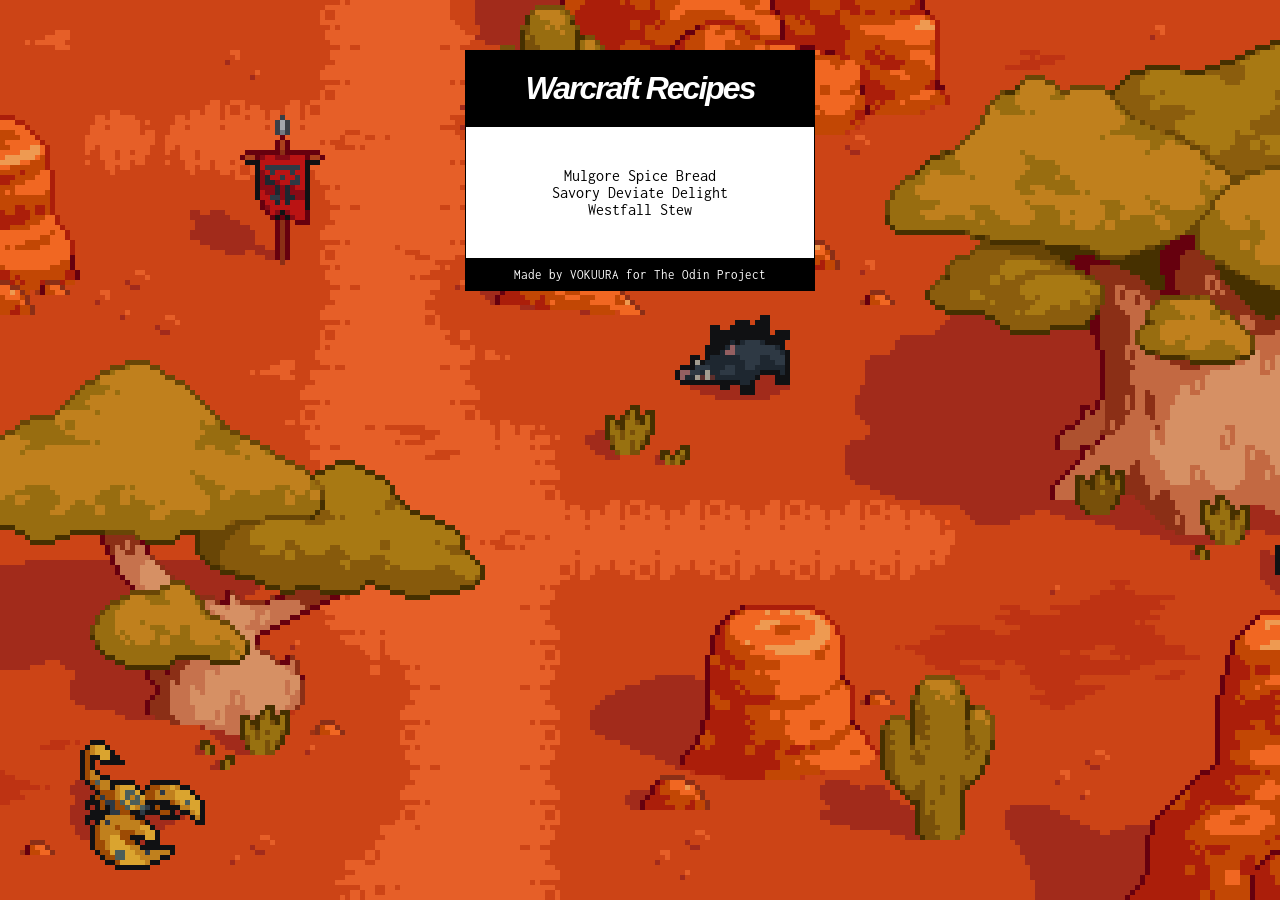
<file: index.html>
<!DOCTYPE html>
<html lang="en">

<head>
    <meta charset="UTF-8">
    <title>Warcraft Recipes</title>
    <link rel="stylesheet" href="style.css">
</head>

<body>
    <div class="card">
        <header>
            <h1>Warcraft Recipes</h1>
        </header>
        <main>
            <nav>
                <ul>
                    <li><a href="./recipes/mulgore-spice-bread.html">Mulgore Spice Bread</a></li>
                    <li><a href="./recipes/savory-deviate-delight.html">Savory Deviate Delight</a></li>
                    <li><a href="./recipes/westfall-stew.html">Westfall Stew</a></li>
                </ul>
            </nav>
        </main>
        <footer>
            <p>Made by <a href="https://github.com/vokuura" target="_blank" rel="noopener noreferrer">VOKUURA</a> for
                The Odin Project</p>
        </footer>
    </div>
</body>

</html>
</file>
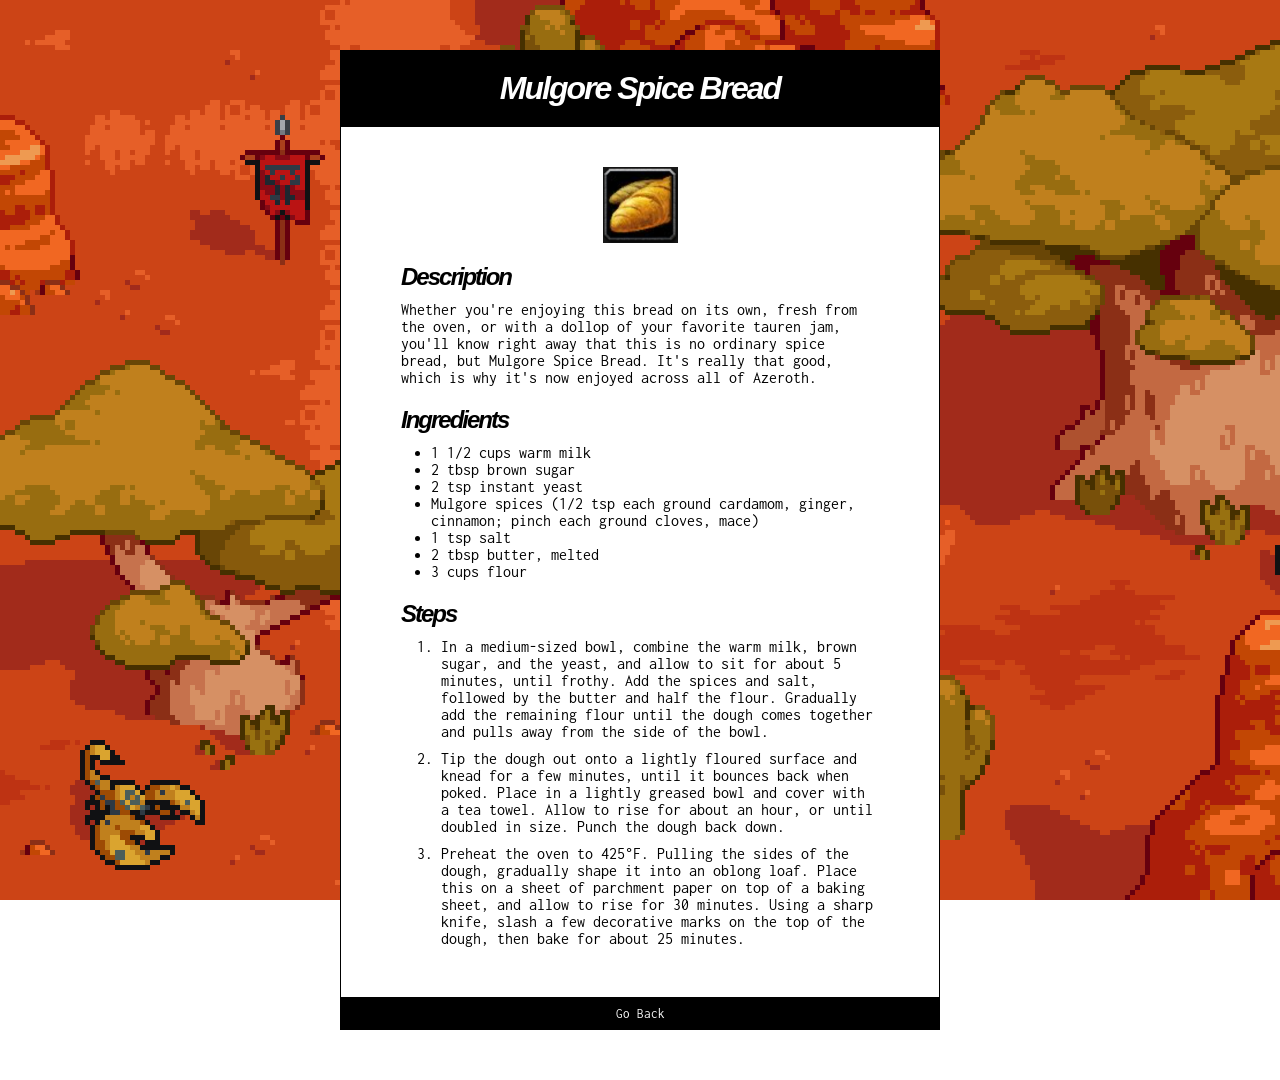
<file: recipes/mulgore-spice-bread.html>
<!DOCTYPE html>
<html lang="en">

<head>
    <meta charset="UTF-8">
    <title>Mulgore Spice Bread</title>
    <link rel="stylesheet" href="../style.css">
</head>

<body>
    <div class="recipe-card">
        <header>
            <h1>Mulgore Spice Bread</h1>
        </header>
        <main>
            <img src="../images/mulgore-spice-bread.jpg" alt="Mulgore spice bread icon" width="75">
            <section class="description">
                <h2>Description</h2>
                <p>Whether you're enjoying this bread on its own, fresh from the oven, or with a dollop of your favorite
                    tauren
                    jam,
                    you'll know right away that this is no ordinary spice bread, but Mulgore Spice Bread. It's really
                    that
                    good,
                    which is why it's now enjoyed across all of Azeroth.</p>
            </section>
            <section class="ingredients">
                <h2>Ingredients</h2>
                <ul>
                    <li>1 1/2 cups warm milk</li>
                    <li>2 tbsp brown sugar</li>
                    <li>2 tsp instant yeast</li>
                    <li>Mulgore spices (1/2 tsp each ground cardamom, ginger, cinnamon; pinch each ground cloves, mace)
                    </li>
                    <li>1 tsp salt</li>
                    <li>2 tbsp butter, melted</li>
                    <li>3 cups flour</li>
                </ul>
            </section>
            <section class="steps">
                <h2>Steps</h2>
                <ol>
                    <li>In a medium-sized bowl, combine the warm milk,
                        brown sugar, and the yeast, and allow to sit for
                        about 5 minutes, until frothy. Add the spices and salt,
                        followed by the butter and half the flour. Gradually add
                        the remaining flour until the dough comes together and
                        pulls away from the side of the bowl.</li>
                    <li>Tip the dough out onto a lightly floured surface and
                        knead for a few minutes, until it bounces back when
                        poked. Place in a lightly greased bowl and cover with
                        a tea towel. Allow to rise for about an hour, or until
                        doubled in size. Punch the dough back down.</li>
                    <li>Preheat the oven to 425°F. Pulling the sides of the
                        dough, gradually shape it into an oblong loaf. Place this
                        on a sheet of parchment paper on top of a baking sheet,
                        and allow to rise for 30 minutes. Using a sharp knife,
                        slash a few decorative marks on the top of the dough,
                        then bake for about 25 minutes.</li>
                </ol>
            </section>
        </main>
        <footer class="home-link">
            <a href="../index.html">Go Back</a>
        </footer>
    </div>
</body>
</head>

</html>
</file>
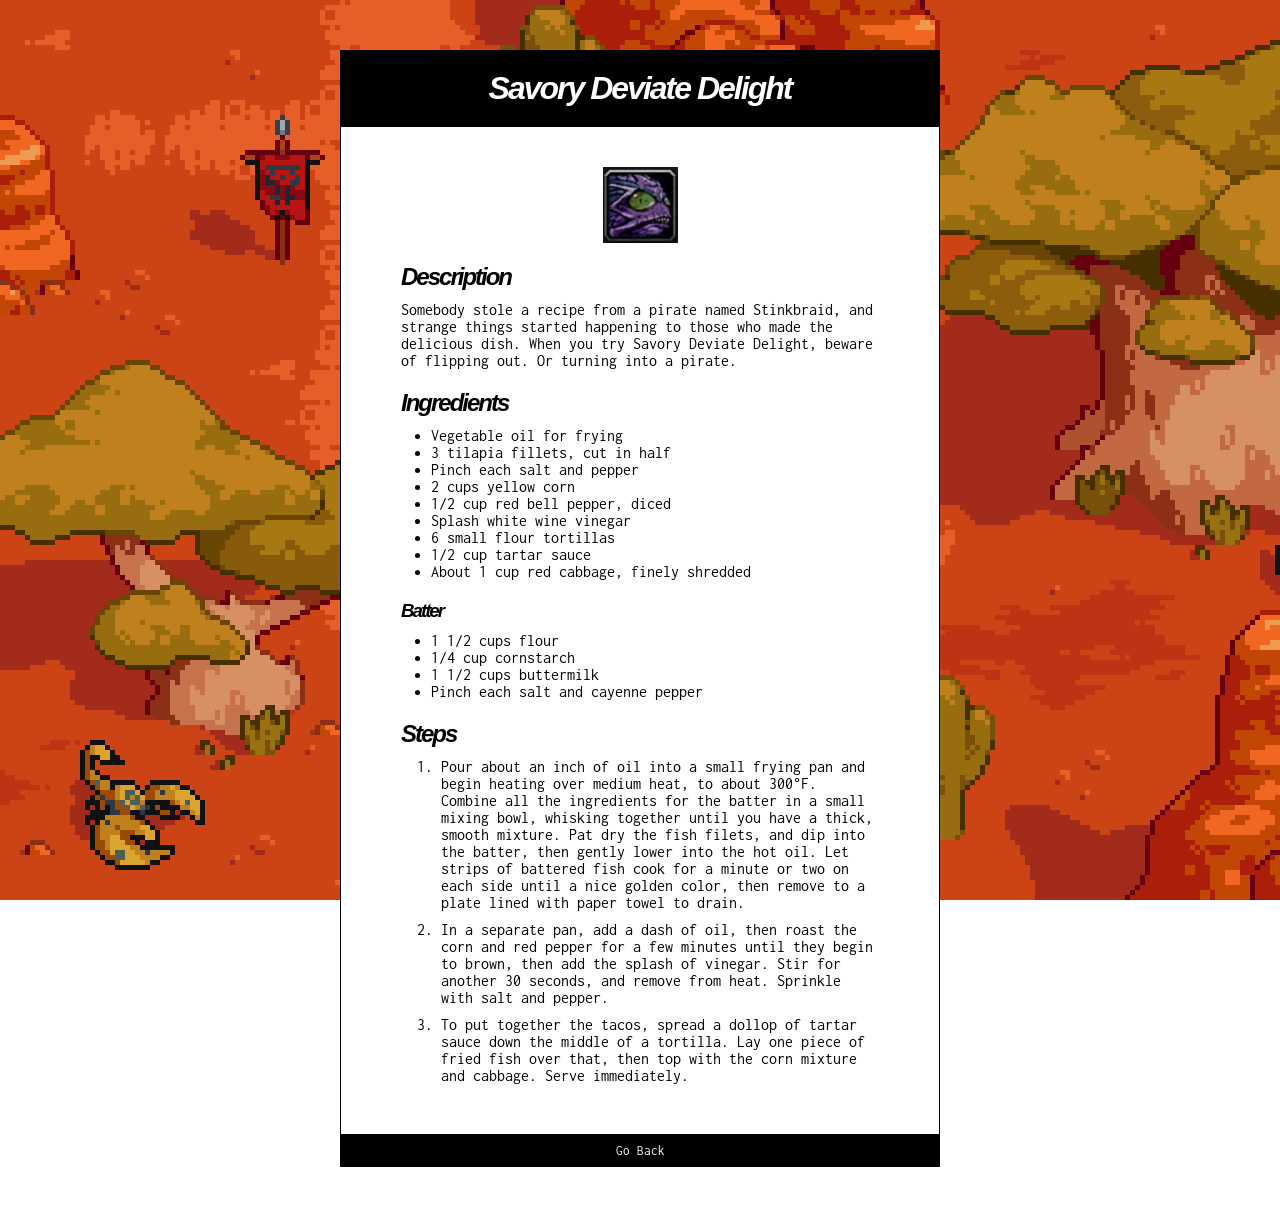
<file: recipes/savory-deviate-delight.html>
<!DOCTYPE html>
<html lang="en">

<head>
    <meta charset="UTF-8">
    <title>Savory Deviate Delight</title>
    <link rel="stylesheet" href="../style.css">
</head>

<body>
    <div class="recipe-card">
        <header>
            <h1>Savory Deviate Delight</h1>
        </header>
        <main>
            <img src="../images/savory-deviate-delight.jpg" alt="Savory deviate delight icon" width="75">
            <section class="description">
                <h2>Description</h2>
                <p>Somebody stole a recipe from a pirate named Stinkbraid, and strange things started happening to those
                    who
                    made
                    the delicious dish. When you try Savory Deviate Delight, beware of flipping out. Or turning into a
                    pirate.
                </p>
            </section>
            <section class="ingredients">
                <h2>Ingredients</h2>
                <ul>
                    <li>Vegetable oil for frying</li>
                    <li>3 tilapia fillets, cut in half</li>
                    <li>Pinch each salt and pepper</li>
                    <li>2 cups yellow corn</li>
                    <li>1/2 cup red bell pepper, diced</li>
                    <li>Splash white wine vinegar</li>
                    <li>6 small flour tortillas</li>
                    <li>1/2 cup tartar sauce</li>
                    <li>About 1 cup red cabbage, finely shredded</li>
                </ul>
                <h3>Batter</h3>
                <ul>
                    <li>1 1/2 cups flour</li>
                    <li>1/4 cup cornstarch</li>
                    <li>1 1/2 cups buttermilk</li>
                    <li>Pinch each salt and cayenne pepper</li>
                </ul>
            </section>
            <section class="steps">
                <h2>Steps</h2>
                <ol>
                    <li>Pour about an inch of oil into a small frying pan
                        and begin heating over medium heat, to about 300°F.
                        Combine all the ingredients for the batter in a small
                        mixing bowl, whisking together until you have a thick,
                        smooth mixture. Pat dry the fish filets, and dip into the
                        batter, then gently lower into the hot oil. Let strips of
                        battered fish cook for a minute or two on each side until
                        a nice golden color, then remove to a plate lined with
                        paper towel to drain.</li>
                    <li>In a separate pan, add a dash of oil, then roast the
                        corn and red pepper for a few minutes until they begin
                        to brown, then add the splash of vinegar. Stir for another
                        30 seconds, and remove from heat. Sprinkle with salt and
                        pepper.</li>
                    <li>To put together the tacos, spread a dollop of tartar
                        sauce down the middle of a tortilla. Lay one piece of
                        fried fish over that, then top with the corn mixture and
                        cabbage. Serve immediately.</li>
                </ol>
            </section>
        </main>
        <footer class="home-link">
            <a href="../index.html">Go Back</a>
        </footer>
    </div>
</body>

</html>
</file>
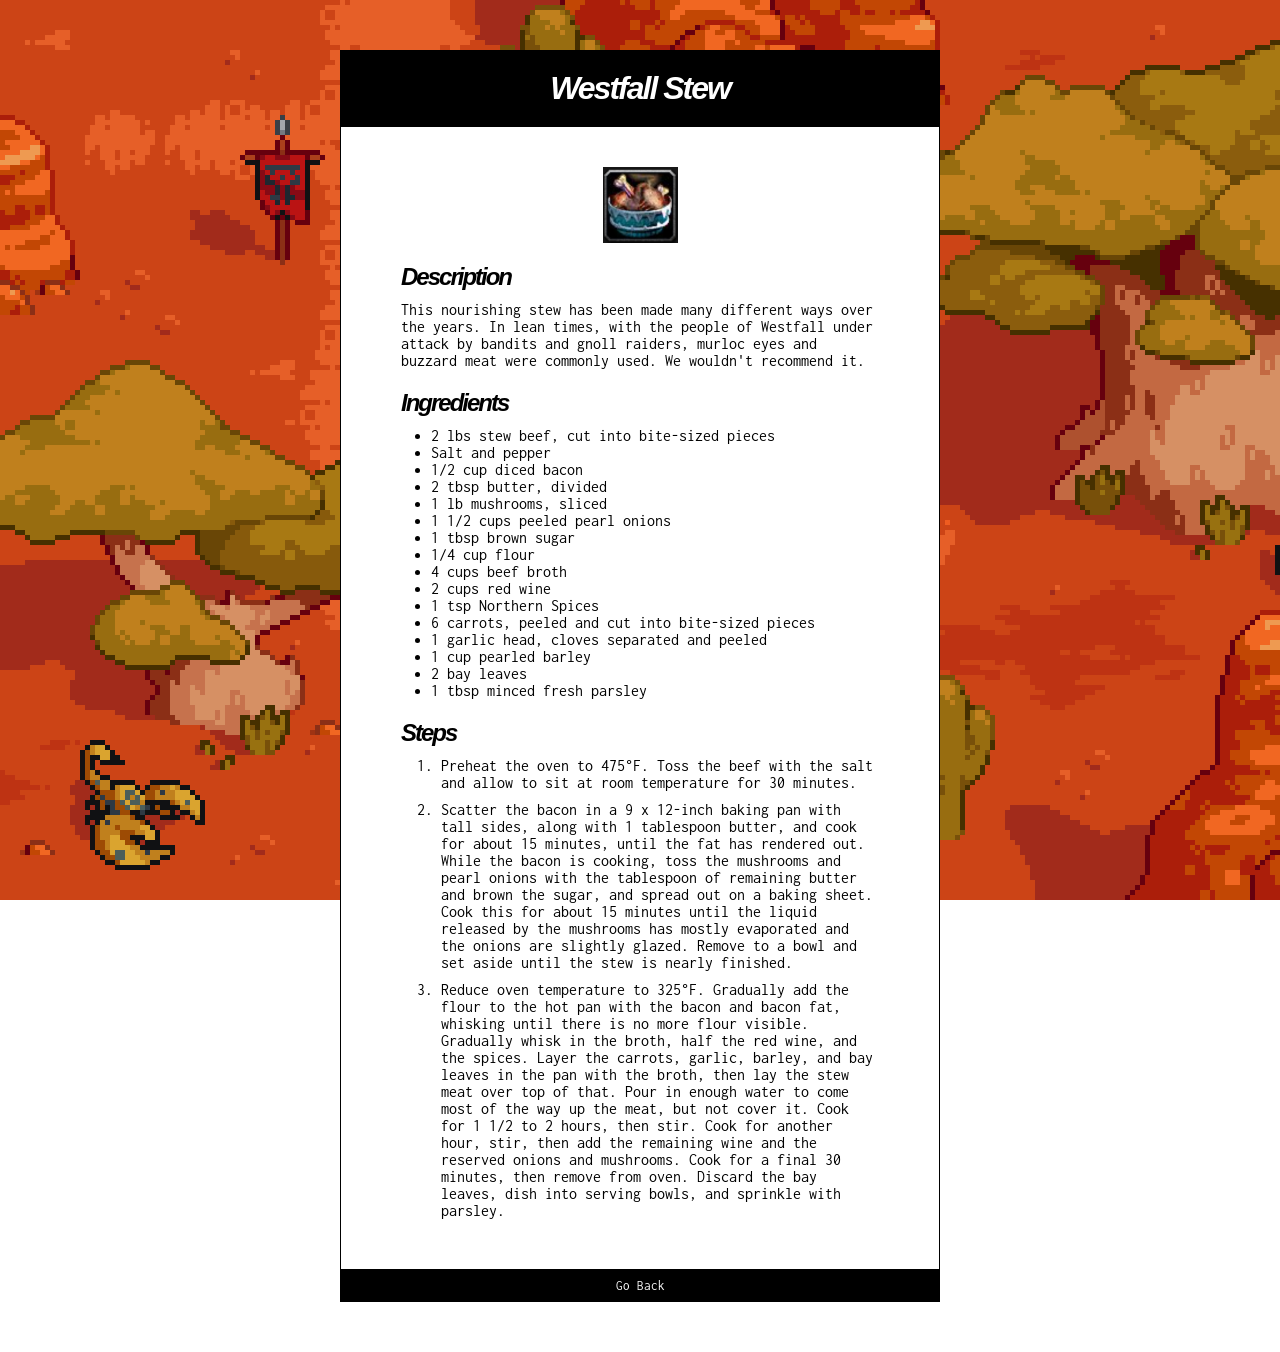
<file: recipes/westfall-stew.html>
<!DOCTYPE html>
<html lang="en">

<head>
    <meta charset="UTF-8">
    <title>Westfall Stew</title>
    <link rel="stylesheet" href="../style.css">
</head>

<body>
    <div class="recipe-card">
        <header>
            <h1>Westfall Stew</h1>
        </header>
        <main>
            <img src="../images/westfall-stew.jpg" alt="Westfall stew icon" width="75">
            <section class="description">
                <h2>Description</h2>
                <p>This nourishing stew has been made many different ways over the years. In lean times, with the people
                    of
                    Westfall
                    under attack by bandits and gnoll raiders, murloc eyes and buzzard meat were commonly used. We
                    wouldn't
                    recommend it.
                </p>
            </section>
            <section class="ingredients">
                <h2>Ingredients</h2>
                <ul>
                    <li>2 lbs stew beef, cut into bite-sized pieces</li>
                    <li>Salt and pepper</li>
                    <li>1/2 cup diced bacon</li>
                    <li>2 tbsp butter, divided</li>
                    <li>1 lb mushrooms, sliced</li>
                    <li>1 1/2 cups peeled pearl onions</li>
                    <li>1 tbsp brown sugar</li>
                    <li>1/4 cup flour</li>
                    <li>4 cups beef broth</li>
                    <li>2 cups red wine</li>
                    <li>1 tsp Northern Spices</li>
                    <li>6 carrots, peeled and cut into bite-sized pieces</li>
                    <li>1 garlic head, cloves separated and peeled</li>
                    <li>1 cup pearled barley</li>
                    <li>2 bay leaves</li>
                    <li>1 tbsp minced fresh parsley</li>
                </ul>
            </section>
            <section class="steps">
                <h2>Steps</h2>
                <ol>
                    <li>Preheat the oven to 475°F. Toss the beef with the salt and allow to sit at room temperature for
                        30
                        minutes.
                    </li>
                    <li>Scatter the bacon in a 9 x 12-inch baking pan with tall sides, along with 1 tablespoon butter,
                        and
                        cook
                        for
                        about
                        15 minutes, until the fat has rendered out. While the bacon is cooking, toss the mushrooms and
                        pearl
                        onions
                        with the tablespoon of remaining butter and brown the sugar, and spread out on a baking sheet.
                        Cook
                        this
                        for
                        about 15 minutes until the liquid released by the mushrooms has mostly evaporated and the onions
                        are
                        slightly glazed. Remove to a bowl and set aside until the stew is nearly finished.</li>
                    <li>Reduce oven temperature to 325°F. Gradually add the flour to the hot pan with the bacon and
                        bacon
                        fat,
                        whisking until there is no more flour visible. Gradually whisk in the broth, half the red wine,
                        and
                        the
                        spices. Layer the carrots, garlic, barley, and bay leaves in the pan with the broth, then lay
                        the
                        stew
                        meat
                        over top of that. Pour in enough water to come most of the way up the meat, but not cover it.
                        Cook
                        for 1
                        1/2
                        to 2 hours, then stir. Cook for another hour, stir, then add the remaining wine and the reserved
                        onions
                        and
                        mushrooms. Cook for a final 30 minutes, then remove from oven. Discard the bay leaves, dish into
                        serving
                        bowls, and sprinkle with parsley.</li>
                </ol>
            </section>
        </main>
        <footer class="home-link">
            <a href="../index.html">Go Back</a>
        </footer>
    </div>
</body>

</html>
</file>
<file: style.css>
@import url('https://fonts.googleapis.com/css2?family=Inconsolata:wght@200..900&display=swap');

* {
    font-family: 'Inconsolata';
    margin: 0 auto;
    padding: 0;
    box-sizing: border-box;
    cursor: url('https://cdn.cursors-4u.net/previews/world-of-warcraft-wow-hand-armor-0d67e864-32.webp') 32 32, auto !important;
}

h1,
h2,
h3 {
    font-family: Arial;
    font-style: italic;
    letter-spacing: -2px;
}

a {
    text-decoration: none;
    color: black;
}

nav li {
    list-style-type: none;
    text-align: center;
}

a:hover {
    background-color: yellow;
}

a:active {
    transform: scale(0.95);
    cursor: pointer;
    display: inline-block;
}

header,
footer {
    background-color: black;
    color: white;
    padding: 10px;
    text-align: center;
}

footer a {
    color: white;
}

footer a:hover {
    color: black;
}

.card {
    width: 350px;
    background-color: white;
}

.recipe-card {
    width: 600px;
    background-color: white;
}

main {
    border-left: 1px solid black;
    border-right: 1px solid black;
    padding: 40px 60px;
}

.ingredients ul {
    padding-left: 30px;
}

.steps ol {
    padding-left: 40px;
}

section {
    margin-top: 20px;
}

main img {
    display: block;
}

body {
    background-image: url(./images/durotar.png);
    background-size: cover;
    background-attachment: fixed;
}

header {
    margin-top: 50px;
    padding: 20px;
}

footer {
    margin-bottom: 50px;
    font-size: small;
}

h2,
h3 {
    margin-bottom: 10px;
}

main h3 {
    margin-top: 20px;
}

.steps li {
    margin-bottom: 10px;
}
</file>
